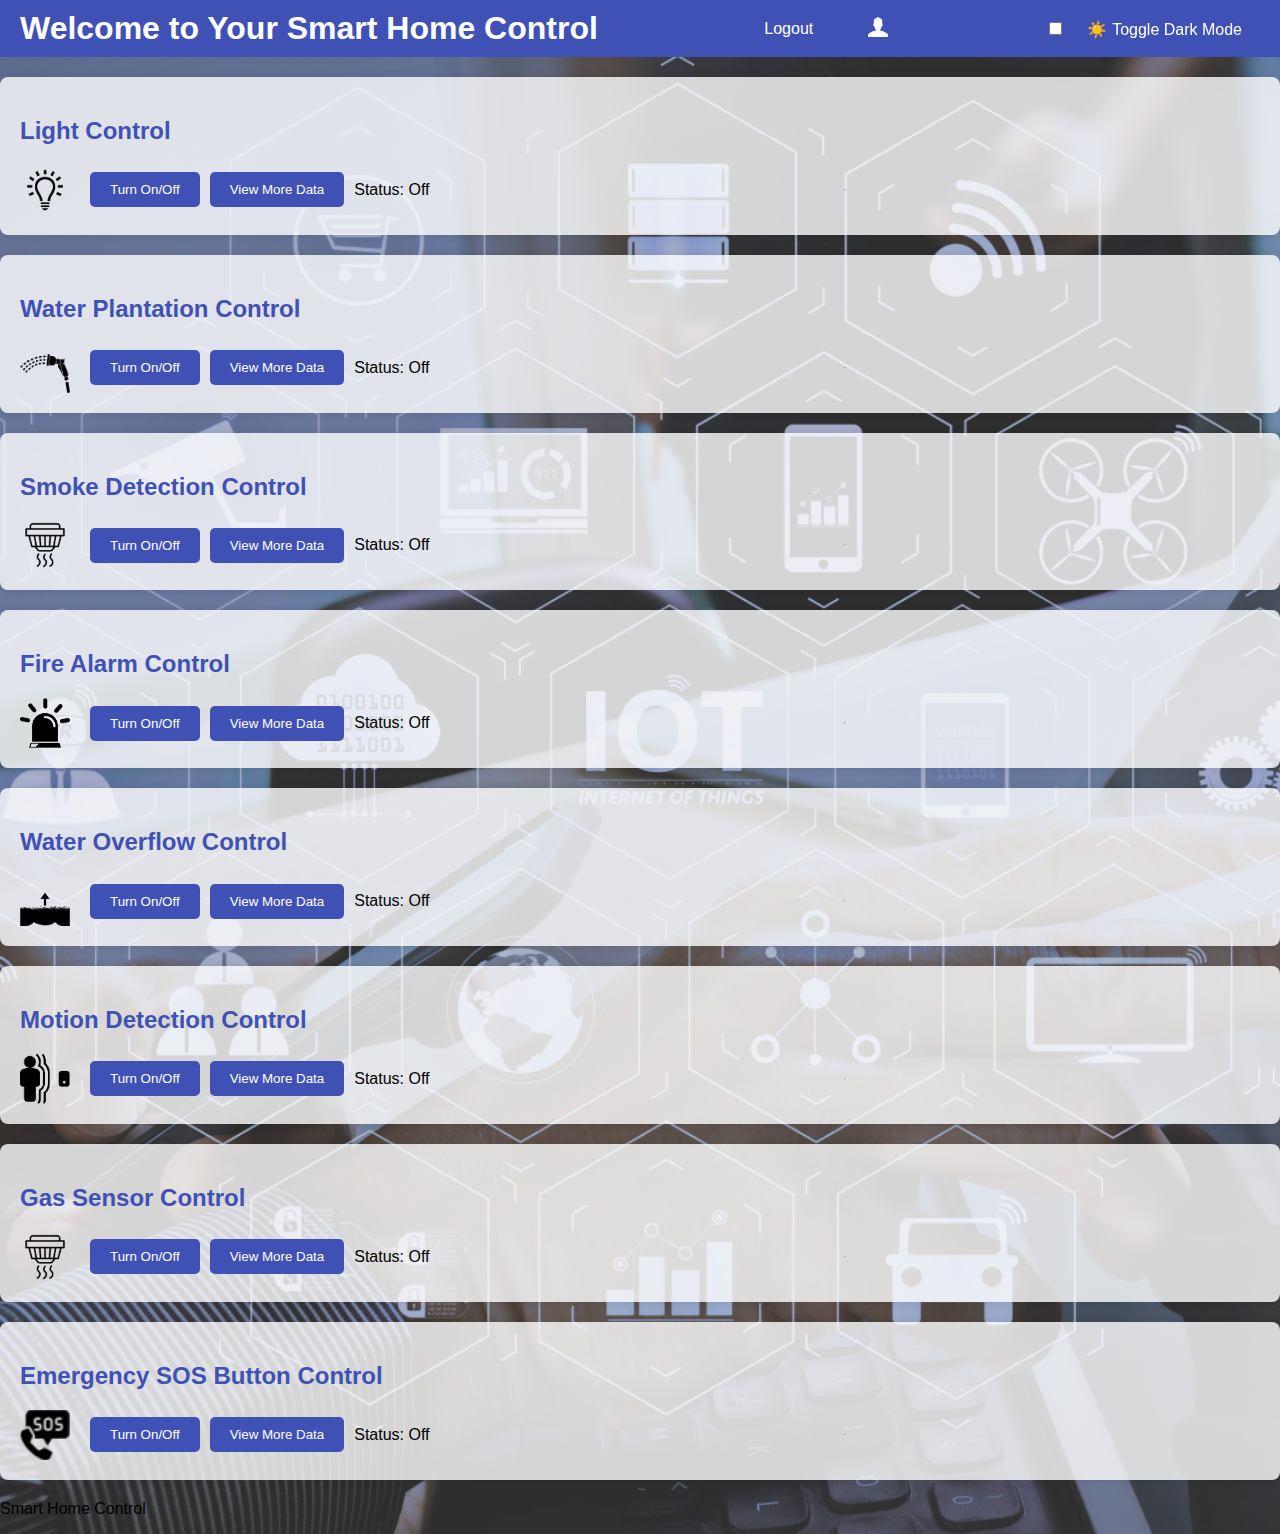
<file: index.html>
<!DOCTYPE html>
<html lang="en">
<head>
  <meta charset="UTF-8">
  <meta name="viewport" content="width=device-width, initial-scale=1.0">
  <title>Smart Home Control</title>
  <link rel="stylesheet" href="index.css">

    <script src="index.js" defer></script>
   
  
  
  <style>

        body {
            background-image: url('background.jpg');
            background-size: cover;
            background-repeat: no-repeat;
            background-position: center;
        }
         .control-section {
            background-color: rgba(255, 255, 255, 0.8); /* Adjust the last value (0.8) for desired translucency */
            margin: 20px auto;
            padding: 20px;
            border-radius: 8px;
            box-shadow: 0 0 10px rgba(0, 0, 0, 0.1);
        }
        
     /* Random light color styles (optional) */
     body:not(.dark-mode) {
      background-color: hsl(Math)random() * 360, 100%, 80%;
    }

  </style>

</head>
<body>
  <header>
    <h1>Welcome to Your Smart Home Control</h1>
    <nav>
      <ul>
        <li><a href="login.html">Logout</a></li> 
        
        <li class="user-btn" style="margin-left: 5px;"></li>
          <a href="user.html">
            <img src="user.png.png" alt="User Icon" width="20" height="20">
          </a>
        </li>
      </ul>
    </nav>
   

    <div class="toggle-switch">
      <input type="checkbox" id="dark-mode-toggle" onclick="toggleDarkMode()">
      <label for="dark-mode-toggle">Toggle Dark Mode</label>
    </div>
  </header>
  
  <section id="lightControl" class="control-section">
    <h2>Light Control</h2>
    <div class="control">
      <img src="light.png" alt="Light Icon">
      <button onclick="toggleControl('light')">Turn On/Off</button>
      <button onclick="viewMoreData('light')">View More Data</button>
      <p>Status: <span id="lightStatus">Off</span></p> <hr>
      <div id="lightData" class="hidden">No data available</div>
    </div>
  </section>

  <section id="water PlantationControl" class="control-section">
    <h2>Water Plantation Control</h2>
    <div class="control">
      <img src="plantation.png" alt="Water Icon">
      <button onclick="toggleControl('waterPlantation')">Turn On/Off</button>
      <button onclick="viewMoreData('waterPlantation')">View More Data</button>
      <p>Status: <span id="water Plantation Status">Off</span></p> <hr>
      <div id="waterPlantationData" class="hidden">No data available</div>
    </div>
  </section>

   <section id="smokeDetectionControl" class="control-section">
    <h2>Smoke Detection Control</h2>
    <div class="control">
      <img src="smoke.png" alt="Smoke Icon">
      <button onclick="toggleControl('smokeDetection')">Turn On/Off</button>
      <button onclick="viewMoreData('smokeDetection')">View More Data</button>
      <p>Status: <span id="smokeDetectionStatus">Off</span></p> <hr>
      <div id="smokeDetectionData" class="hidden">No data available</div>
    </div>
  </section>

     <section id="fireAlarmControl" class="control-section">
    <h2>Fire Alarm Control</h2>
    <div class="control">
      <img src="firealarm.png" alt="Fire Icon">
      <button onclick="toggleControl('fireAlarm')">Turn On/Off</button>
      <button onclick="viewMoreData('fireAlarm')">View More Data</button>
      <p>Status: <span id="fireAlarmStatus">Off</span></p> <hr>
      <div id="fireAlarmData" class="hidden">No data available</div>
    </div>
  </section>

  <section id="waterOverflowControl" class="control-section">
    <h2>Water Overflow Control</h2>
    <div class="control">
      <img src="overflow.png" alt="Water Overflow Icon">
      <button onclick="toggleControl('waterOverflow')">Turn On/Off</button>
      <button onclick="viewMoreData('waterOverflow')">View More Data</button>
      <p>Status: <span id="waterOverflowStatus">Off</span></p> <hr>
      <div id="waterOverflowData" class="hidden">No data available</div>
    </div>
  </section>

  <section id="motionDetectionControl" class="control-section">
    <h2>Motion Detection Control</h2>
    <div class="control">
      <img src="motion.png" alt="Motion Icon">
      <button onclick="toggleControl('motionDetection')">Turn On/Off</button>
      <button onclick="viewMoreData('motionDetection')">View More Data</button>
      <p>Status: <span id="motionDetectionStatus">Off</span></p> <hr>
      <div id="motionDetectionData" class="hidden">No data available</div>
    </div>
  </section>

   <section id="gasSensorControl" class="control-section">
    <h2>Gas Sensor Control</h2>
    <div class="control">
      <img src="smoke.png" alt="Gas Icon">
      <button onclick="toggleControl('gasSensor')">Turn On/Off</button>
      <button onclick="viewMoreData('gasSensor')">View More Data</button>
      <p>Status: <span id="gasSensorStatus">Off</span></p> <hr>
      <div id="gasSensorData" class="hidden">No data available</div>
    </div>
  </section>

   <section id="emergencySOSButtonControl" class="control-section">
    <h2>Emergency SOS Button Control</h2>
    <div class="control">
      <img src="sos-14190.png" alt="Emergency Icon">
      <button onclick="toggleControl('emergencySOS')">Turn On/Off</button>
      <button onclick="viewMoreData('emergencySOS')">View More Data</button>
      <p>Status: <span id="emergencySOSStatus">Off</span></p> <hr>
      <div id="emergencySOSData" class="hidden">No data available</div>
    </div>
  </section>


  <!-- Add more sections for other controls -->

  <footer>
      <p> Smart Home Control</p>
  </footer>

  <script src="index.js"></script>
</body>
</html>
</file>
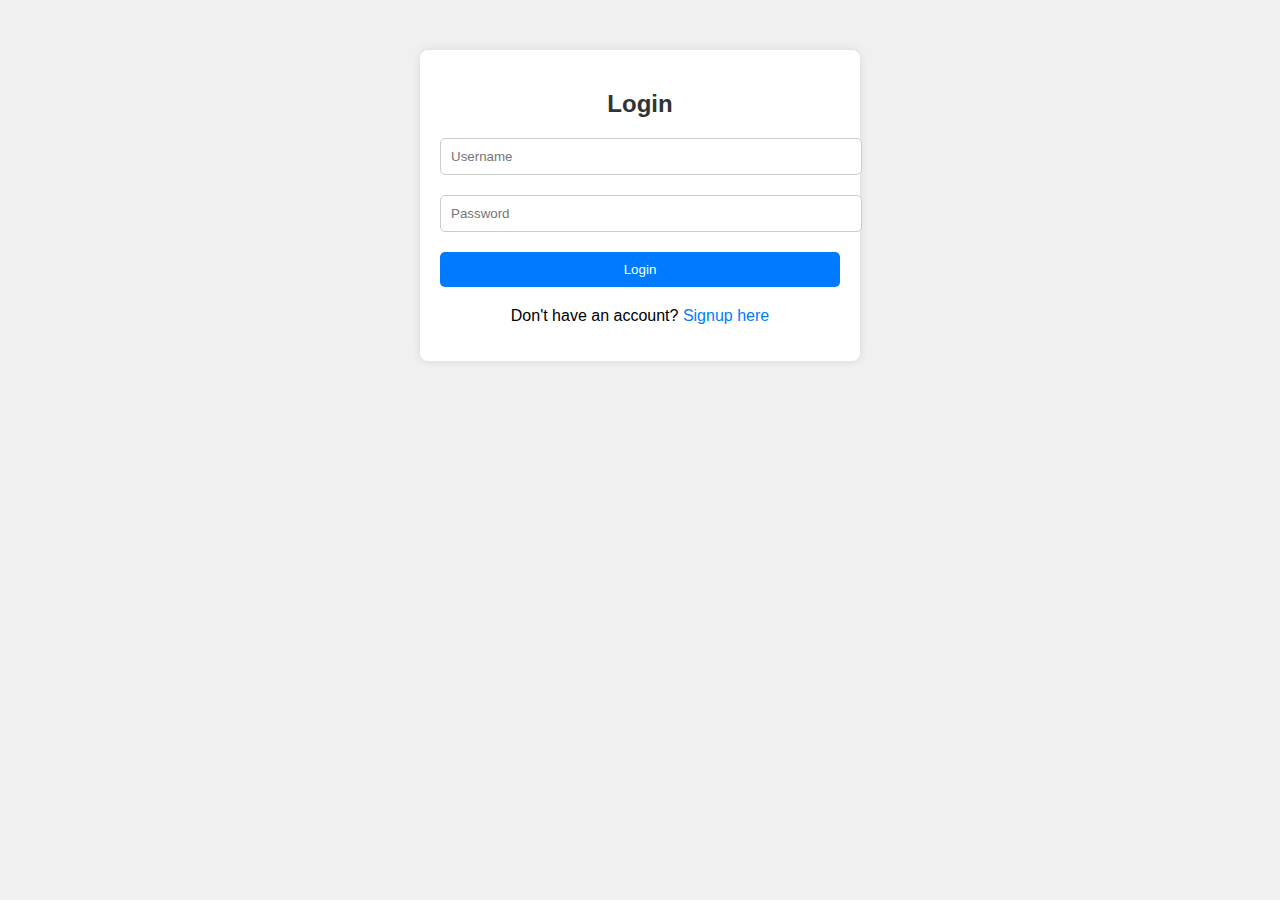
<file: login.html>
<!DOCTYPE html>
<html lang="en">
<head>
  <meta charset="UTF-8">
  <meta name="viewport" content="width=device-width, initial-scale=1.0">
  <title>Login Page</title>
  <link rel="stylesheet" href="lstyles.css">
</head>
<body>
  <div class="container">
    <h2>Login</h2>
    <form id="loginForm">
      <div class="form-group">
        <input type="text" id="username" placeholder="Username" required>
      </div>
      <div class="form-group">
        <input type="password" id="password" placeholder="Password" required>
      </div>
      <button type="submit" class="login-btn">Login</button>
    </form>
    <p>Don't have an account? <a href="registration.html">Signup here</a></p>
  </div>

  <script src="lscript.js"></script>
</body>
</html>
</file>
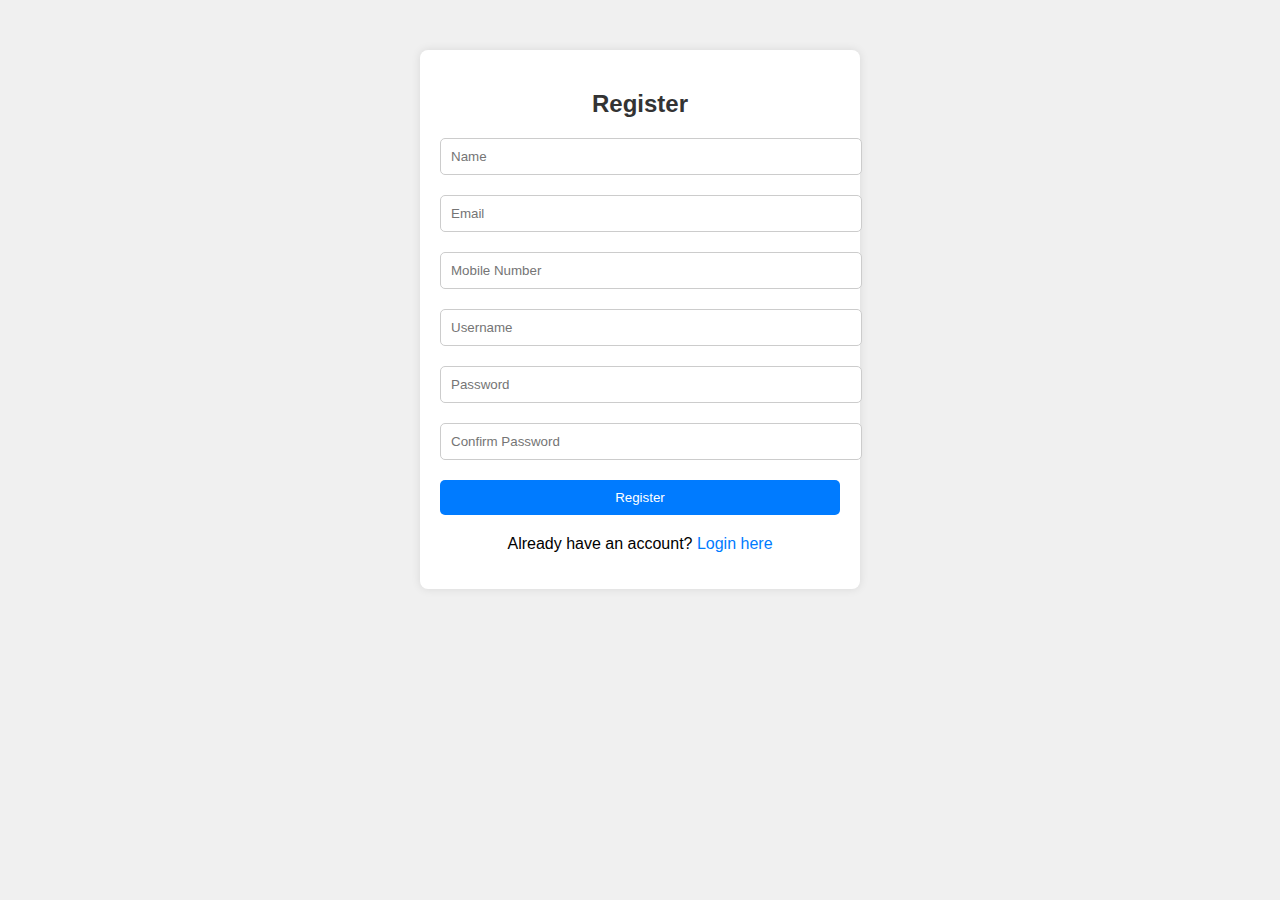
<file: registration.html>
<!DOCTYPE html>
<html lang="en">
<head>
  <meta charset="UTF-8">
  <meta name="viewport" content="width=device-width, initial-scale=1.0">
  <title>Registration Page</title>
  <link rel="stylesheet" href="styles.css">
</head>
<body>
  <div class="container">
    <h2>Register</h2>
    <form id="registrationForm">
      <div class="form-group">
        <input type="text" id="name" placeholder="Name" required>
      </div>
      <div class="form-group">
        <input type="email" id="email" placeholder="Email" required>
      </div>
      <div class="form-group">
        <input type="tel" id="mobile" placeholder="Mobile Number" required>
      </div>
      <div class="form-group">
        <input type="text" id="username" placeholder="Username" required>
      </div>
      <div class="form-group">
        <input type="password" id="password" placeholder="Password" required>
      </div>
      <div class="form-group">
        <input type="password" id="confirmPassword" placeholder="Confirm Password" required>
      </div>
      <button type="submit" class="register-btn">Register</button>
    </form>
    <p>Already have an account? <a href="login.html">Login here</a></p>
  </div>

  <script src="script.js"></script>
  <script>
    document.getElementById('registrationForm').addEventListener('submit', function(event) {
      event.preventDefault(); // Prevent the form from submitting

      // Fetch form values
      var name = document.getElementById('name').value;
      var email = document.getElementById('email').value;
      var mobile = document.getElementById('mobile').value;
      var username = document.getElementById('username').value;
      var password = document.getElementById('password').value;
      var confirmPassword = document.getElementById('confirmPassword').value;

      // Here you can perform any necessary validation before proceeding with registration
      // For simplicity, let's assume validation passes

      // Redirect to login page
      window.location.href = "login.html";
    });
  </script>
</body>
</html>
</file>
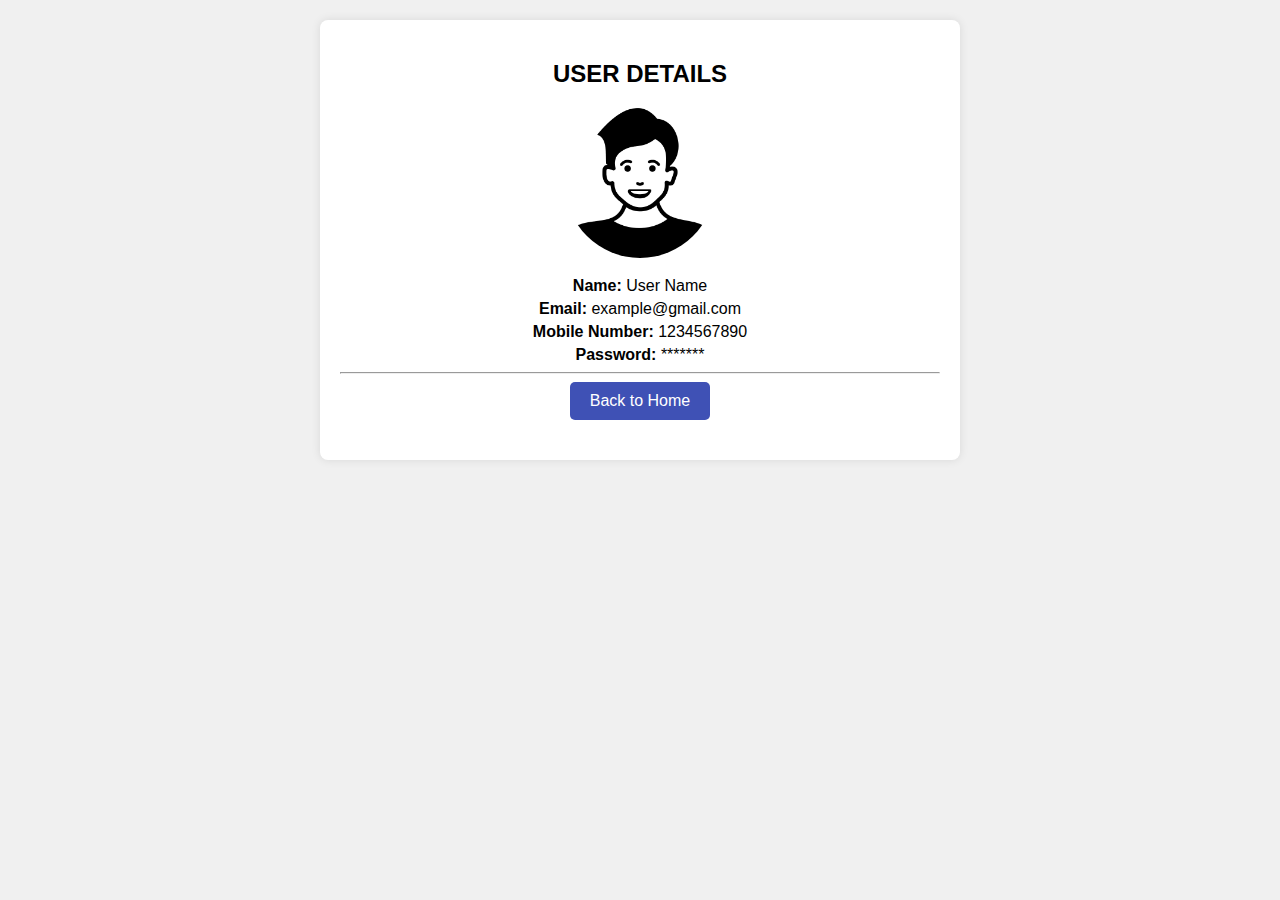
<file: user.html>
<!DOCTYPE html>
<html lang="en">
<head>
  <meta charset="UTF-8">
  <meta name="viewport" content="width=device-width, initial-scale=1.0">
  <title>User Info</title>
  <link rel="stylesheet" href="user.css">
</head>
<body>
  <div class="container">
    <div class="user-details">
      <h2>USER DETAILS</h2>
      <div class="profile">
        <img src="man.png" alt="Profile Picture">
      </div>
      <div class="info">
        <p><strong>Name:</strong> User Name</p>
        <p><strong>Email:</strong> example@gmail.com</p>
        <p><strong>Mobile Number:</strong> 1234567890</p>
        <p><strong>Password:</strong> *******</p>
        <hr>

        <a href="index.html" class="back-btn">Back to Home</a>
        <!-- Add more user details as needed -->
      </div>
    </div>
  </div>
</body>
</html>
</file>
<file: index.css>
body {
  font-family: Arial, sans-serif;
  background-color: #f5f5f5;
  margin: 0;
  padding: 0;
}

header {
  background-color: #3f51b5;
  color: #fff;
  padding: 10px 20px;
}

header h1 {
  margin: 0;
}

nav ul {
  list-style-type: none;
  margin: 0;
  padding: 0;
}

header {
  display: flex;
  justify-content: space-between; /* Align items to the start and end of the header */
  align-items: center;
}

nav ul {
  display: flex;
  align-items: center;
  list-style: none;
}


.user-btn {
  margin-right: 50px; /* Adjust margin as needed */
}


nav ul li {
  display: inline;
  margin-left: 10px;
}

nav ul li a {
  color: #fff;
  text-decoration: none;
}

section {
  background-color: #fff;
  margin: 20px auto;
  padding: 20px;
  border-radius: 8px;
  box-shadow: 0 0 10px rgba(0, 0, 0, 0.1);
}

section h2 {
  color: #3f51b5;
}

/* Add your existing CSS styles here */
.hidden {
  display: none;
}


.control {
  display: flex;
  align-items: center;
}

.control img {
  width: 50px;
  height: 50px;
  margin-right: 20px;
}

button {
  padding: 10px 20px;
  background-color: #3f51b5;
  color: #fff;
  border: none;
  border-radius: 5px;
  cursor: pointer;
  margin-right: 10px;
}

button:hover {
  background-color: #28377d;
}

/* Dark mode styles */
.dark-mode {
  background-color: #222; /* Dark background */
  color: #ddd; /* Light text */
}

.dark-mode header,
.dark-mode nav ul li a,
.dark-mode button {
  background-color: #333; /* Darker background for elements */
}

.dark-mode section {
  background-color: #333; /* Darker section background */
}

.dark-mode section h2,
.dark-mode .control img {
  color: #ddd; /* Light text and icon in dark sections */
}

.dark-mode button:hover {
  background-color: #444; /* Darker blue hover in dark mode */
}
/* Add this at the end of your existing CSS */
body.dark-mode {
  filter: invert(1);
  background-color: #121212; /* Dark background color */
}

.toggle-switch label {
  background-color: #3f51b5; /* Dark blue background for label */
  color: #fff; /* White text in label */
  padding: 8px;
  border-radius: 20px;
  cursor: pointer;
  user-select: none;
  margin: 0 10px;
  filter: invert(0); /* Revert filter for label in light mode */
}

.toggle-switch input:checked + label {
  background-color: #222; /* Dark background for checked state */
  filter: invert(1); /* Apply filter for label in dark mode */
}

.toggle-switch label::before {
  content: "☀️";
  margin-right: 5px;
}

.toggle-switch input:checked + label::before {
  content: "🌙";
}
</file>
<file: lstyles.css>
body {
  margin: 0;
  padding: 0;
  font-family: Arial, sans-serif;
  background-color: #f0f0f0;
}

.container {
  max-width: 400px;
  margin: 50px auto;
  padding: 20px;
  background-color: #fff;
  border-radius: 8px;
  box-shadow: 0 0 10px rgba(0, 0, 0, 0.1);
}

h2 {
  text-align: center;
  color: #333;
}

.form-group {
  margin-bottom: 20px;
}

input[type="text"],
input[type="password"] {
  width: 100%;
  padding: 10px;
  border: 1px solid #ccc;
  border-radius: 5px;
}

.login-btn {
  width: 100%;
  padding: 10px;
  background-color: #007bff;
  color: #fff;
  border: none;
  border-radius: 5px;
  cursor: pointer;
}

.login-btn:hover {
  background-color: #0056b3;
}

p {
  text-align: center;
  margin-top: 20px;
}

a {
  color: #007bff;
  text-decoration: none;
}

a:hover {
  text-decoration: underline;
}
</file>
<file: styles.css>
body {
  margin: 0;
  padding: 0;
  font-family: Arial, sans-serif;
  background-color: #f0f0f0;
}

.container {
  max-width: 400px;
  margin: 50px auto;
  padding: 20px;
  background-color: #fff;
  border-radius: 8px;
  box-shadow: 0 0 10px rgba(0, 0, 0, 0.1);
}

h2 {
  text-align: center;
  color: #333;
}

.form-group {
  margin-bottom: 20px;
}

input[type="text"],
input[type="email"],
input[type="tel"],
input[type="password"] {
  width: 100%;
  padding: 10px;
  border: 1px solid #ccc;
  border-radius: 5px;
}

button[type="submit"] {
  width: 100%;
  padding: 10px;
  background-color: #007bff;
  color: #fff;
  border: none;
  border-radius: 5px;
  cursor: pointer;
}

button[type="submit"]:hover {
  background-color: #0056b3;
}

p {
  text-align: center;
  margin-top: 20px;
}

a {
  color: #007bff;
  text-decoration: none;
}

a:hover {
  text-decoration: underline;
}
</file>
<file: user.css>
body {
  font-family: Arial, sans-serif;
  background-color: #f0f0f0; /* Light gray background */
}

.container {
  max-width: 600px;
  margin: 20px auto;
  padding: 20px;
  background-color: #fff; /* White background */
  border-radius: 8px;
  box-shadow: 0 0 10px rgba(0, 0, 0, 0.1);
}

.user-details {
  text-align: center;
  margin-bottom: 20px;
}

.profile img {
  width: 150px;
  height: 150px;
  border-radius: 50%;
  margin-bottom: 10px;
}

.info p {
  margin: 5px 0;
}

.back-btn {
  display: inline-block;
  padding: 10px 20px;
  background-color: #3f51b5; /* Blue color */
  color: #fff;
  text-decoration: none;
  border-radius: 5px;
}

.back-btn:hover {
  background-color: #0056b3; /* Darker shade of blue on hover */
}
</file>
